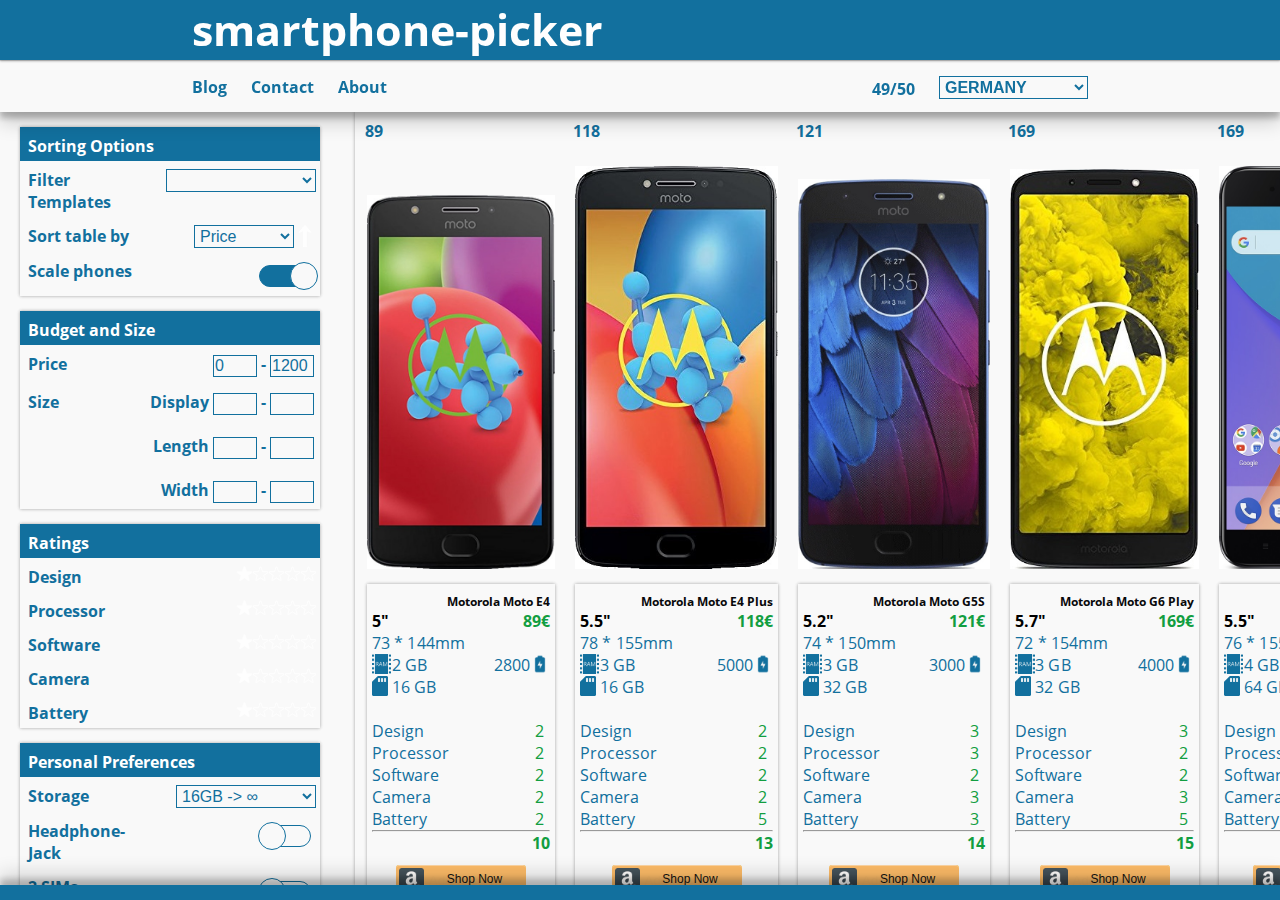
<file: index.html>
<!DOCTYPE html>
<html>

<head>
  <meta http-equiv="content-type" content="text/html; charset=UTF-8">
  <meta name="robots" content="noindex, nofollow">
  <meta name="googlebot" content="noindex, nofollow">
  <meta name="viewport" content="width=device-width, initial-scale=.5">

  <script type="text/javascript" src="scripts/main.js"></script>
  <link rel="stylesheet" type="text/css" href="css/style.css">

  <title>smartphone-picker</title>

</head>

<body>
  <div class="box">
    <div class="logo row header">
      <a class="logo-text" href="index.html">
        <span class="">smartphone</span>-picker
      </a>
    </div>
    <div class="main-menu row header">
      <div class="main-menu-text">
        <div style="float: left;">
          <ul>
            <li>
              <a class="main-menu-link" href="https://blog.smartphone-picker.com/">Blog</a>
            </li>
            <li>
              <a class="main-menu-link" href="mailto:admin@smartphone-picker.com">Contact</a>
            </li>
            <li>
              <a class="main-menu-link" href="sites/about.html">About</a>
            </li>
          </ul>
        </div>
        <div style="float: right;">
          <ul>
            <li>
              <a id="smartphoneCount" class="smartphoneCount" style="vertical-align: middle">100</a>
            </li>
            <li>
              <select id="countryInput" class="countryInput">
                <option value="de" selected>GERMANY</option>
                <option value="com">UNITED STATES</option>
              </select>
            </li>
          </ul>
        </div>
      </div>
    </div>


    <div class="bodydiv ">



      <div class="filterdiv settingsdiv row content">
        <div>
          <table style="width: 100%;" class="settingsTable">
            <thead>

              <tr>
                <th colspan="2">Sorting Options</th>
              </tr>
              <tr>
                <th>Filter Templates</th>
                <th>
                  <select id="filterTemplates" class="filterTemplates">
                    <option value="" selected="selected"></option>
                    <option value="justGood">Good smartphones from all price ranges.</option>
                    <option value="small">Smartphones made for small hands.</option>
                    <option value="big">Smartphones made for freaky big hands.</option>
                    <option value="cheap">Smartphones for small budgets.</option>
                  </select>
                </th>
              </tr>
              <tr>
                <th>Sort table by</th>
                <th>
                  <input type="image" src="images/sort_arrows.png" id="sorting_order" class="sorting_order" height="22px" width="22px" alt="Submit"
                  />

                  <select id="filterInput" class="filterselect">
                    <option value="price" selected="selected">Price</option>
                    <option value="length">Body-Size</option>
                    <option value="display">Screen-Size</option>
                    <option value="totalscore">Total Score</option>
                  </select>
                </th>
              </tr>
              <tr>
                <th>Scale phones</th>
                <th>
                  <input type="checkbox" id="scaleInput" class="cbx hidden rating_updater" checked="" />
                  <label for="scaleInput" class="lbl"></label>
                </th>
              </tr>

            </thead>
          </table>
          <table style="width: 100%;" class="settingsTable">
            <thead>

              <tr>
                <th colspan="2">Budget and Size</th>
              </tr>

              <tr>
                <th>Price</th>
                <th>
                  <div style="float:right; margin: 2px;">
                    <input id="price_maximum_1" name="price_maximum_1" class="smallInput rating_updater" size="2" type="text" placeholder="1200">
                  </div>
                  <div style="float:right; margin-right: 2px; margin-left: 2px; color: #12709e;">
                    <p>-</p>
                  </div>
                  <div style="float:right; margin: 2px;">
                    <input id="price_minimum_1" name="price_minimum_1" class="smallInput rating_updater" maxlength="4" type="text" placeholder="0">
                  </div>
                </th>
              </tr>



              <tr>
                <th>Size</th>
                <th>

                  <div style="float:right; margin: 2px;">
                    <input id="size_maximum_1" name="size_maximum_1" class="smallInput rating_updater" size="2" type="text">
                  </div>
                  <div style="float:right; margin-right: 2px; margin-left: 2px; color: #12709e;">
                    <p>-</p>
                  </div>
                  <div style="float:right; margin: 2px;">
                    <input id="size_minimum_1" name="size_minimum_1" class="smallInput rating_updater" size="2" type="text">
                  </div>

                  <div style="float:right; margin-right: 2px; margin-left: 2px; color: #12709e;">
                    <p>Display</p>
                  </div>

                  <br>
                  <br>
                  <div style="float:right; margin: 2px;">
                    <input id="size_maximum_2" name="size_maximum_2" class="smallInput rating_updater" size="2" type="text">
                  </div>
                  <div style="float:right; margin-right: 2px; margin-left: 2px; color: #12709e;">
                    <p>-</p>
                  </div>
                  <div style="float:right; margin: 2px;">
                    <input id="size_minimum_2" name="size_minimum_2" class="smallInput rating_updater" size="2" type="text">
                  </div>

                  <div style="float:right; margin-right: 2px; margin-left: 2px; color: #12709e;">
                    <p>Length</p>
                  </div>

                  <br>
                  <br>

                  <div style="float:right; margin: 2px;">
                    <input id="size_maximum_3" name="size_maximum_3" class="smallInput rating_updater" size="2" type="text">
                  </div>
                  <div style="float:right; margin-right: 2px; margin-left: 2px; color: #12709e;">
                    <p>-</p>
                  </div>
                  <div style="float:right; margin: 2px;">
                    <input id="size_minimum_3" name="size_minimum_3" class="smallInput rating_updater" size="2" type="text">
                  </div>

                  <div style="float:right; margin-right: 2px; margin-left: 2px; color: #12709e;">
                    <p>Width</p>
                  </div>
                </th>
              </tr>

            </thead>
          </table>
          <table style="width: 100%;" class="settingsTable">
            <thead>

              <tr>
                <th colspan="2">Ratings</th>
              </tr>

              <tr>
                <th>Design</th>
                <th>
                  <span class="rating">
                    <input class="rating-input rating_updater" id="design-input-1-5" name="design-input-1" value="5" type="radio">
                    <label for="design-input-1-5" class="rating-star"></label>
                    <input class="rating-input rating_updater" id="design-input-1-4" name="design-input-1" value="4" type="radio">
                    <label for="design-input-1-4" class="rating-star"></label>
                    <input class="rating-input rating_updater" id="design-input-1-3" name="design-input-1" value="3" type="radio">
                    <label for="design-input-1-3" class="rating-star"></label>
                    <input class="rating-input rating_updater" id="design-input-1-2" name="design-input-1" value="2" type="radio">
                    <label for="design-input-1-2" class="rating-star"></label>
                    <input class="rating-input rating_updater" id="design-input-1-1" name="design-input-1" value="1" type="radio" checked="checked">
                    <label for="design-input-1-1" class="rating-star first-rating-star" style="background-position: 0 0;"></label>
                  </span>
                </th>
              </tr>
              <tr>
                <th>Processor</th>
                <th>
                  <span class="rating">
                    <input class="rating-input rating_updater" id="processor-input-1-5" name="processor-input-1" value="5" type="radio">
                    <label for="processor-input-1-5" class="rating-star"></label>
                    <input class="rating-input rating_updater" id="processor-input-1-4" name="processor-input-1" value="4" type="radio">
                    <label for="processor-input-1-4" class="rating-star"></label>
                    <input class="rating-input rating_updater" id="processor-input-1-3" name="processor-input-1" value="3" type="radio">
                    <label for="processor-input-1-3" class="rating-star"></label>
                    <input class="rating-input rating_updater" id="processor-input-1-2" name="processor-input-1" value="2" type="radio">
                    <label for="processor-input-1-2" class="rating-star"></label>
                    <input class="rating-input rating_updater" id="processor-input-1-1" name="processor-input-1" value="1" type="radio" checked="checked">
                    <label for="processor-input-1-1" class="rating-star first-rating-star" style="background-position: 0 0;"></label>
                  </span>
                </th>
              </tr>
              <tr>
                <th>Software</th>
                <th>
                  <span class="rating">
                    <input class="rating-input rating_updater" id="updates-input-1-5" name="updates-input-1" value="5" type="radio">
                    <label for="updates-input-1-5" class="rating-star"></label>
                    <input class="rating-input rating_updater" id="updates-input-1-4" name="updates-input-1" value="4" type="radio">
                    <label for="updates-input-1-4" class="rating-star"></label>
                    <input class="rating-input rating_updater" id="updates-input-1-3" name="updates-input-1" value="3" type="radio">
                    <label for="updates-input-1-3" class="rating-star"></label>
                    <input class="rating-input rating_updater" id="updates-input-1-2" name="updates-input-1" value="2" type="radio">
                    <label for="updates-input-1-2" class="rating-star"></label>
                    <input class="rating-input rating_updater" id="updates-input-1-1" name="updates-input-1" value="1" type="radio" checked="checked">
                    <label for="updates-input-1-1" class="rating-star first-rating-star" style="background-position: 0 0;"></label>
                  </span>
                </th>
              </tr>
              <tr>
                <th>Camera</th>
                <th>
                  <span class="rating">
                    <input class="rating-input rating_updater" id="camera-input-1-5" name="camera-input-1" value="5" type="radio">
                    <label for="camera-input-1-5" class="rating-star"></label>
                    <input class="rating-input rating_updater" id="camera-input-1-4" name="camera-input-1" value="4" type="radio">
                    <label for="camera-input-1-4" class="rating-star"></label>
                    <input class="rating-input rating_updater" id="camera-input-1-3" name="camera-input-1" value="3" type="radio">
                    <label for="camera-input-1-3" class="rating-star"></label>
                    <input class="rating-input rating_updater" id="camera-input-1-2" name="camera-input-1" value="2" type="radio">
                    <label for="camera-input-1-2" class="rating-star"></label>
                    <input class="rating-input rating_updater" id="camera-input-1-1" name="camera-input-1" value="1" type="radio" checked="checked">
                    <label for="camera-input-1-1" class="rating-star first-rating-star" style="background-position: 0 0;"></label>
                  </span>
                </th>
              </tr>
              <tr>
                <th>Battery</th>
                <th>
                  <span class="rating">
                    <input class="rating-input rating_updater" id="battery-input-1-5" name="battery-input-2" value="5" type="radio">
                    <label for="battery-input-1-5" class="rating-star"></label>
                    <input class="rating-input rating_updater" id="battery-input-1-4" name="battery-input-2" value="4" type="radio">
                    <label for="battery-input-1-4" class="rating-star"></label>
                    <input class="rating-input rating_updater" id="battery-input-1-3" name="battery-input-2" value="3" type="radio">
                    <label for="battery-input-1-3" class="rating-star"></label>
                    <input class="rating-input rating_updater" id="battery-input-1-2" name="battery-input-2" value="2" type="radio">
                    <label for="battery-input-1-2" class="rating-star"></label>
                    <input class="rating-input rating_updater" id="battery-input-1-1" name="battery-input-2" value="1" type="radio" checked="checked">
                    <label for="battery-input-1-1" class="rating-star first-rating-star" style="background-position: 0 0;"></label>
                  </span>
                </th>
              </tr>

            </thead>
          </table>
          <table style="width: 100%;" class="settingsTable">
            <thead>

              <tr>
                <th colspan="2">Personal Preferences</th>
              </tr>

              <tr>
                <th>Storage</th>
                <th>
                  <select id="storageInput" class="storageInput rating_updater">
                    <option value="16" selected="selected">16GB -&gt; ∞</option>
                    <option value="32">32GB -&gt; ∞</option>
                    <option value="64">64GB -&gt; ∞</option>
                    <option value="128">128GB -&gt; ∞</option>
                    <option value="256">256GB -&gt; ∞</option>
                  </select>
                </th>
              </tr>


              <tr>
                <th>Headphone-
                  <br>Jack</th>
                <th>
                  <input type="checkbox" id="jackInput" class="cbx hidden rating_updater" />
                  <label for="jackInput" class="lbl filterselect"></label>
                </th>
              </tr>
              <tr>
                <th>2 SIMs</th>
                <th>
                  <input type="checkbox" id="simCardInput" class="cbx hidden rating_updater" />
                  <label for="simCardInput" class="lbl filterselect"></label>
                </th>
              </tr>
              <tr>
                <th>SD Slot</th>
                <th>
                  <input type="checkbox" id="sdSlotInput" class="cbx hidden rating_updater" />
                  <label for="sdSlotInput" class="lbl filterselect"></label>
                </th>
              </tr>
              <tr>
                <th>No notch</th>
                <th>
                  <input type="checkbox" id="notchInput" class="cbx hidden rating_updater" />
                  <label for="notchInput" class="lbl filterselect"></label>
                </th>
              </tr>
              <tr>
                <th>Waterproof</th>
                <th>
                  <select id="waterproofInput" class="rating_updater" style="width:80%;">
                    <option value="" selected="selected"></option>
                    <option value="4">IP X4 Splashing water</option>
                    <option value="7">IP X7 Immersion up to 1m</option>
                    <option value="8">IP X8 Immersion beyond 1m</option>
                  </select>
                </th>
              </tr>


            </thead>
          </table>
        </div>
      </div>

      <div style="overflow-x:auto;" class="itemsdiv row content">
        <table id="myTable" class="itemsTable">
          <thead>
            <tr>
              <th></th>
              <th></th>
              <th></th>
              <th></th>
              <th></th>
              <th></th>
              <th></th>
              <th></th>
              <th></th>
              <th></th>
              <th></th>
              <th></th>
              <th></th>
              <th></th>
              <th></th>
              <th></th>
              <th></th>
              <th></th>
              <th></th>
              <th></th>
              <th></th>
              <th></th>
              <th></th>
              <th></th>
              <th></th>
              <th></th>
              <th></th>
              <th></th>
              <th></th>
              <th></th>
              <th></th>
              <th></th>
              <th></th>
              <th></th>
              <th></th>
              <th></th>
              <th></th>
              <th></th>
              <th></th>
              <th></th>
              <th></th>
              <th></th>
              <th></th>
            </tr>
          </thead>
          <tbody>
          </tbody>
        </table>
      </div>

    </div>

    <div class="logo-bottom row header">
    </div>
  </div>
</body>

</html>
</file>
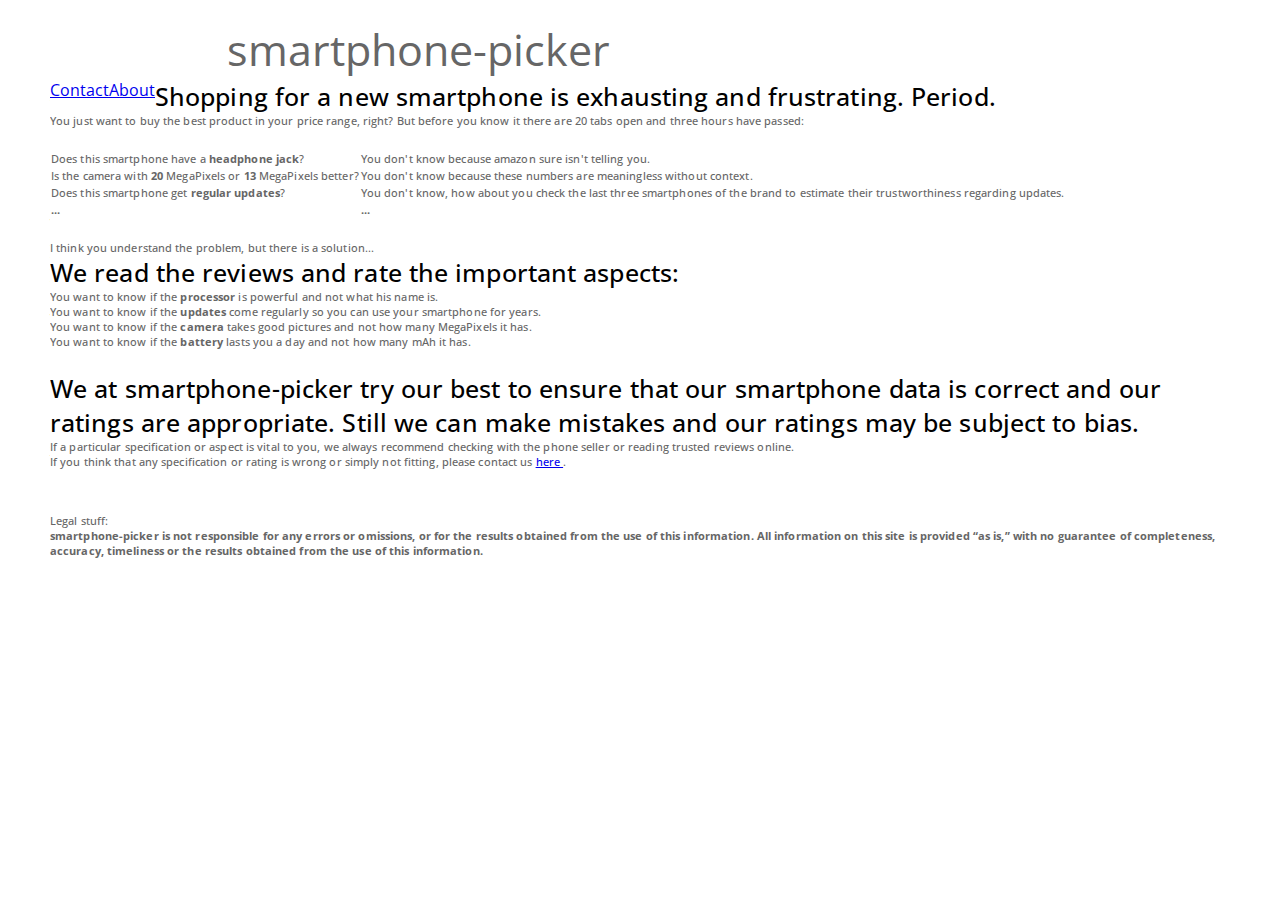
<file: about.html>
<!DOCTYPE html>
<html>

<head>
  <meta http-equiv="content-type" content="text/html; charset=UTF-8">
  <meta name="robots" content="noindex, nofollow">
  <meta name="googlebot" content="noindex, nofollow">
  <meta name="viewport" content="width=device-width, initial-scale=1">

  <script type="text/javascript" src="main.js"></script>
  <link rel="stylesheet" type="text/css" href="style.css">
  <link href="https://fonts.googleapis.com/css?family=Open+Sans" rel="stylesheet" type="text/css">

  <title>Smartphone-Picker</title>

</head>

<body>
  <div style="text-align:left; margin-left: 15%;">
    <a class="btn btn-link" href="index.html" style="font-size: 43.2px; text-decoration: none; color: #666;">
                      smartphone-picker
                  </a>
  </div>
  <div class="main-menu">
    <div class="main-menu-text">

      <div class="float">
        <a class="" href="mailto:admin@smartphone-picker.com">
                          Contact
                      </a>
      </div>

      <div class="float">
        <a class="" href="about.html">
                          About
                      </a>
      </div>

    </div>
  </div>
  <div class="description">
    <p style="font-size:25px; color:black;">Shopping for a new smartphone is exhausting and frustrating. Period.</p>
    <p> You just want to buy the best product in your price range, right? But before you know it there are 20 tabs open and three hours have passed:</p>
    <br>
    <table class="youdontknow">
      <tbody>
        <tr>
          <td>
            <p>Does this smartphone have a <span style="font-weight:bold">headphone jack</span>?</p>
          </td>
          <td>
            <p>You don't know because amazon sure isn't telling you.</p>
          </td>
        </tr>
        <tr>
          <td>
            <p>Is the camera with <span style="font-weight:bold">20</span> MegaPixels or <span style="font-weight:bold">13</span> MegaPixels better?</p>
          </td>
          <td>
            <p>You don't know because these numbers are meaningless without context.</p>
          </td>
        </tr>
        <tr>
          <td>
            <p>Does this smartphone get <span style="font-weight:bold">regular updates</span>?</p>
          </td>
          <td>
            <p> You don't know, how about you check the last three smartphones of the brand to estimate their trustworthiness regarding updates.</p>
          </td>
        </tr>
        <tr>
          <td>
            <p><span style="font-weight:bold">...</span></p>
          </td>
          <td>
            <p><span style="font-weight:bold">...</span></p>
          </td>
        </tr>
      </tbody>
    </table>



    <br>
    <p>I think you understand the problem, but there is a solution...</p>
    <p style="font-size:25px; color:black;">We read the reviews and rate the important aspects:</p>
    <p>You want to know if the <span style="font-weight:bold">processor</span> is powerful and not what his name is. </p>
    <p>You want to know if the <span style="font-weight:bold">updates</span> come regularly so you can use your smartphone for years.</p>
    <p>You want to know if the <span style="font-weight:bold">camera</span> takes good pictures and not how many MegaPixels it has.</p>
    <p>You want to know if the <span style="font-weight:bold">battery</span> lasts you a day and not how many mAh it has. </p>
  </div>
  <br>
  <div class="description">
    <p style="font-size:25px; color:black;">We at smartphone-picker try our best to ensure that our smartphone data is correct and our ratings are appropriate. Still we can make mistakes and our ratings may be subject to bias.</p>
    <p>If a particular specification or aspect is vital to you, we always recommend checking with the phone seller or reading trusted reviews online.</p>
    <p>If you think that any specification or rating is wrong or simply not fitting, please contact us <a class="" href="mailto:admin@smartphone-picker.com">
                      here
                  </a> .
    </p>
    <br>
    <br>
    <p>Legal stuff: </p>
    <p><span style="font-weight:bold">smartphone-picker is not responsible for any errors or omissions, or for the results obtained from the use of this information. All information on this site is provided “as is,” with no guarantee of completeness, accuracy, timeliness or the results
      obtained from the use of this information.</span></p>
  </div>



</body>

</html>
</file>
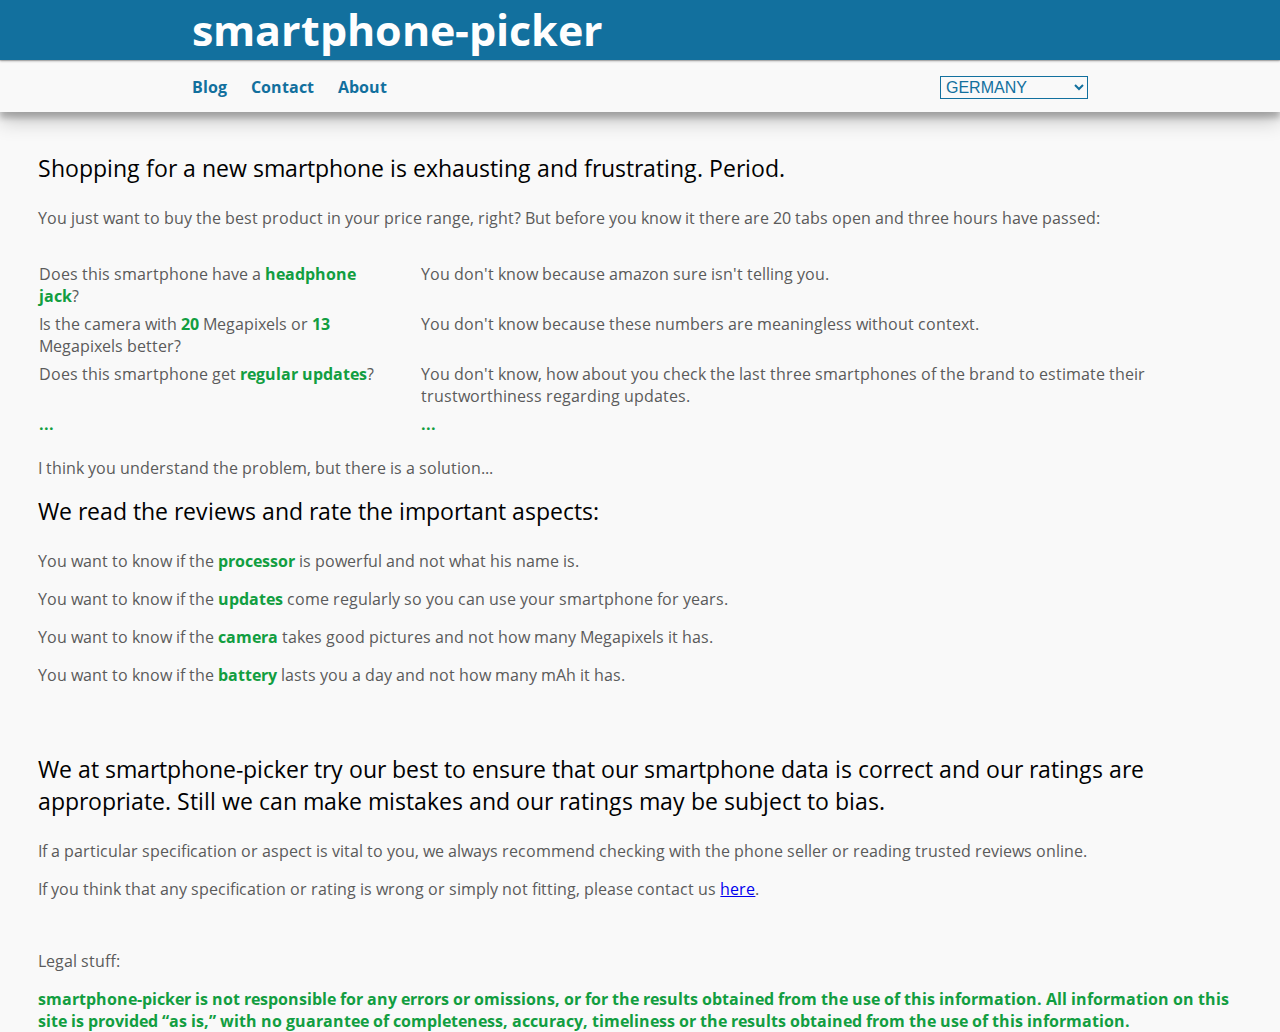
<file: sites/about.html>
<!DOCTYPE html>
<html>

<head>
  <meta http-equiv="content-type" content="text/html; charset=UTF-8">
  <meta name="robots" content="noindex, nofollow">
  <meta name="googlebot" content="noindex, nofollow">
  <meta name="viewport" content="width=device-width, initial-scale=1">

  <script type="text/javascript" src="../scripts/main.js"></script>
  <link rel="stylesheet" type="text/css" href="../css/style.css">

  <title>smartphone-picker</title>

</head>

<body>
  <div class="box">
    <div class="logo row header">
      <a class="logo-text" href="../index.html">
                      <span class="">smartphone</span>-picker
                  </a>
    </div>
    <div class="main-menu row header">
      <div class="main-menu-text">
        <div style="float: left;">
          <ul>
            <li>
              <a class="main-menu-link" href="https://blog.smartphone-picker.com/">Blog</a>
            </li>
            <li>
              <a class="main-menu-link" href="mailto:admin@smartphone-picker.com">Contact</a>
            </li>
            <li>
              <a class="main-menu-link" href="sites/about.html">About</a>
            </li>
          </ul>
        </div>
        <div style="float: right;">
          <ul>
            <li>
              <select id="countryInput" class="heavy">
              <option value="de" selected>GERMANY</option>
              <option value="com">UNITED STATES</option>
            </select>
            </li>
          </ul>
        </div>
      </div>
    </div>




    <div class="description">
      <div>
        <p style="font-size:23px; color:black;">Shopping for a new smartphone is exhausting and frustrating. Period.</p>
        <p> You just want to buy the best product in your price range, right? But before you know it there are 20 tabs open and three hours have passed:</p>
        <br>
        <table class="youdontknow">
          <tbody>
            <tr>
              <td>
                <p>Does this smartphone have a <span class="accentColor" style="font-weight:bold">headphone jack</span>?</p>
              </td>
              <td>
                <p>You don't know because amazon sure isn't telling you.</p>
              </td>
            </tr>
            <tr>
              <td>
                <p>Is the camera with <span class="accentColor" style="font-weight:bold">20</span> Megapixels or <span class="accentColor" style="font-weight:bold">13</span> Megapixels better?</p>
              </td>
              <td>
                <p>You don't know because these numbers are meaningless without context.</p>
              </td>
            </tr>
            <tr>
              <td>
                <p>Does this smartphone get <span class="accentColor" style="font-weight:bold">regular updates</span>?</p>
              </td>
              <td>
                <p> You don't know, how about you check the last three smartphones of the brand to estimate their trustworthiness regarding updates.</p>
              </td>
            </tr>
            <tr>
              <td>
                <p><span class="accentColor" style="font-weight:bold">...</span></p>
              </td>
              <td>
                <p><span class="accentColor" style="font-weight:bold">...</span></p>
              </td>
            </tr>
          </tbody>
        </table>



        <br>
        <p>I think you understand the problem, but there is a solution...</p>
        <p style="font-size:23px; color:black;">We read the reviews and rate the important aspects:</p>
        <p>You want to know if the <span class="accentColor" style="font-weight:bold">processor</span> is powerful and not what his name is. </p>
        <p>You want to know if the <span class="accentColor" style="font-weight:bold">updates</span> come regularly so you can use your smartphone for years.</p>
        <p>You want to know if the <span class="accentColor" style="font-weight:bold">camera</span> takes good pictures and not how many Megapixels it has.</p>
        <p>You want to know if the <span class="accentColor" style="font-weight:bold">battery</span> lasts you a day and not how many mAh it has. </p>
        <br>
        <br>
        <br>
        <div>
          <p style="font-size:23px; color:black;">We at smartphone-picker try our best to ensure that our smartphone data is correct and our ratings are appropriate. Still we can make mistakes and our ratings may be subject to bias.</p>
          <p>If a particular specification or aspect is vital to you, we always recommend checking with the phone seller or reading trusted reviews online.</p>
          <p>If you think that any specification or rating is wrong or simply not fitting, please contact us <a class="" href="mailto:admin@smartphone-picker.com">
                      here</a>.
          </p>
          <br>
          <br>
          <p>Legal stuff: </p>
          <p><span class="accentColor" style="font-weight:bold">smartphone-picker is not responsible for any errors or omissions, or for the results obtained from the use of this information. All information on this site is provided “as is,” with no guarantee of completeness, accuracy, timeliness or the results
      obtained from the use of this information.</span></p>
        </div>
      </div>
    </div>
  </div>
</body>

</html>
</file>
<file: css/style.css>
@font-face
{
font-family : "Open Sans2";
font-weight : 300;
font-style : normal;
src : local("Open Sans Light"), local("OpenSans-Light"), url("./fonts/open-sans-v15-latin-ext_latin-300.woff2") format("woff2"), url("./fonts/open-sans-v15-latin-ext_latin-300.woff") format("woff");
}
/* open-sans-regular - latin-ext_latin */
@font-face
{
font-family : "Open Sans2";
font-weight : 400;
font-style : normal;
src : local("Open Sans Regular"), local("OpenSans-Regular"), url("./fonts/open-sans-v15-latin-ext_latin-regular.woff2") format("woff2"), url("./fonts/open-sans-v15-latin-ext_latin-regular.woff") format("woff");
}
/* open-sans-600 - latin-ext_latin */
@font-face
{
font-family : "Open Sans2";
font-weight : 600;
font-style : normal;
src : local("Open Sans SemiBold"), local("OpenSans-SemiBold"), url("./fonts/open-sans-v15-latin-ext_latin-600.woff2") format("woff2"), url("./fonts/open-sans-v15-latin-ext_latin-600.woff") format("woff");
}
/* open-sans-700 - latin-ext_latin */
@font-face
{
font-family : "Open Sans2";
font-weight : 700;
font-style : normal;
src : local("Open Sans Bold"), local("OpenSans-Bold"), url("./fonts/open-sans-v15-latin-ext_latin-700.woff2") format("woff2"), url("./fonts/open-sans-v15-latin-ext_latin-700.woff") format("woff");
}
/* open-sans-800 - latin-ext_latin */
@font-face
{
font-family : "Open Sans2";
font-weight : 800;
font-style : normal;
src : local("Open Sans ExtraBold"), local("OpenSans-ExtraBold"), url("./fonts/open-sans-v15-latin-ext_latin-800.woff2") format("woff2"), url("./fonts/open-sans-v15-latin-ext_latin-800.woff") format("woff");
}


body
{
font-family : "Open Sans2", sans-serif;
min-width : 800px;
margin : 0;
background-color : rgb(249, 249, 249);
}

.box
{
height : 100%;
}

table
{
border-spacing : 0;
}

table p
{
margin : auto;
}

.settingsTable
{
margin-bottom : 15px;
transition : all .3s cubic-bezier(.25, .8, .25, 1);
background : rgb(249, 249, 249);
box-shadow : 0 0 4px rgba(0, 0, 0, .12), 0 0 3px rgba(0, 0, 0, .24);
}

.settingsTable:hover
{
box-shadow : 0 0 10px rgba(0, 0, 0, .16), 0 0 10px rgba(0, 0, 0, .23);
}

.settingsTable thead tr:first-child th
{
vertical-align : top;
color : white;
background : #12709E;
}

.settingsTable th
{
vertical-align : top;
}

th
{
padding-right : 0;
padding-left : 0;
text-align : left;
letter-spacing : 0;
color : #12709E;
}

.description
{
font-size : 12px;
margin : 40px 3% 30px;
}

.description p
{
margin-top : 0;
}
@media only screen and (min-width: 1300px)
{
.description
{
margin : 40px 15% 10px;
}
}

.description p
{
font-size : 16px;
color : #5B5B5B;
}

.youdontknow tbody tr td
{
padding-right : 20px;
padding-bottom : 5px;
}

.main-menu-link
{
font-weight : bold;
text-decoration : none;
color : #12709E;
}

.footer
{
flex : 0 1 40px;
}

.main-menu
{
box-sizing : border-box;
position : relative;
z-index : 10;
height : 52px;
margin-top : 0;
padding-top : 5px;
padding-bottom : 10px;
border-top : 1px solid #DCDCDC;
outline-color : rgb(102, 102, 102);
background-color : rgb(249, 249, 249);
box-shadow : 0 10px 20px rgba(0, 0, 0, .19), 0 6px 6px rgba(0, 0, 0, .23);
}

.main-menu-text
{
margin-right : 15%;
margin-left : 15%;
padding-top : 10px;
padding-bottom : 10px;
vertical-align : middle;
/* the same as your div height */
}

.main-menu-text ul
{
position : relative;
margin : 0;
padding : 0;
list-style : none;
}

.main-menu-text li
{
display : inline-block;
}

.main-menu-text a
{
padding-right : 20px;
}

input[type=checkbox]
{
position : absolute;
top : -9999px;
left : -9999px;
}

.smartphone-name
{
float : right;
font-size : 12px;
font-weight : bold;
margin-top : 4px;
text-align : center;
color : #08080A;
}

.qtip-img
{
vertical-align : bottom;
width : auto;
height : auto;
max-height : 400px;
cursor : pointer;
}

.accentColor
{
color : #129E41;
}

.smartphoneCount{
        font-weight : bold;
        color:     #12709E;
}

.countryInput
{
float: none;
font-weight : bold;
}

.logo
{
box-sizing : border-box;
font-weight : bold;
position : relative;
z-index : 20;
height : 60px;
padding-top : 0;
padding-left : 15%;
text-align : left;
background-color : #12709E;
box-shadow : 0 1px 3px rgba(0, 0, 0, .12), 0 1px 2px rgba(0, 0, 0, .24);
}

.logo-text
{
font-size : 43.2px;
text-decoration : none;
color : #FEFEFE;
}

.logo-bottom
{
box-sizing : border-box;
font-weight : bold;
position : relative;
z-index : 20;
height : 15px;
padding-top : 10px;
padding-left : 15%;
text-align : left;
background-color : #12709E;
box-shadow : 0 -10px 20px rgba(0, 0, 0, .19), 0 -6px 6px rgba(0, 0, 0, .23);
}

.settingsdiv thead > tr > th
{
font-size : 16px;
font-weight : bold;
padding : 8px 8px 4px;
}

.settingsdiv thead > tr > th:nth-child(2)
{
padding-right : 4px;
}

.settingsdiv tbody tr td
{
padding : 8px;
vertical-align : top;
}

.youdontknow td
{
vertical-align : top;
}

.filterdiv
{
box-sizing : border-box;
position : relative;
float : left;
overflow-y : auto;
width : 320px;
margin-left : 10px;
padding-top : 15px;
padding-right : 10px;
padding-left : 10px;
background-color : rgb(249, 249, 249);
}

.filterdiv thead th:nth-child(2)
{
background-color : rgb(249, 249, 249);
}

.sideBarText
{
font-weight : bold;
}

.itemsdiv
{
position : relative;
float : right;
flex : 1;
margin-left : 25px;

/* grow */
padding-right : 25px;
transition : all .3s cubic-bezier(.25, .8, .25, 1);
box-shadow : 0 0 4px rgba(0, 0, 0, .12), 0 0 3px rgba(0, 0, 0, .24);
}

.itemsdiv:hover
{
box-shadow : 0 0 10px rgba(0, 0, 0, .16), 0 0 10px rgba(0, 0, 0, .23);
}


.itemsTable > tbody > tr
{
padding : 0;
}

.itemsTable > tbody > tr > td:first-child
{
font-weight : bold;
color : #12709E;
}

.itemsTable > thead > tr > th:not(:empty)
{
font-weight : bold;
padding-left : 8px;
padding-top : 8px;
vertical-align : top;
color : #12709E;
}





.itemsTable > thead > tr > th:last-child
{
width : 100%;
}


.filterselect
{
width : 100px;
color : #12709E;
background-color : rgb(249, 249, 249);
}

.filterTemplates{
        width : 150px;  
}

.storageInput
{
width : 80%;
}

.detailwindow
{
box-sizing : border-box;
width : 100%;
padding : 5px;
margin-top : 15px;
box-shadow : 0 0 4px rgba(0, 0, 0, .12), 0 0 3px rgba(0, 0, 0, .24);
}

.detailrating
{
float : right;
color : #129E41;
width : 15px;
}

.detailratingdescription
{
color : #12709E;
float : left;
}

.colorpicker
{
float : right;
width : 20px;
height : 20px;
-webkit-border-radius : 25px;
   -moz-border-radius : 25px;
        border-radius : 25px;
background : red;
}

.btn-color
{
display : none;
float : right;
border : none;
font-weight : 400;
position : relative;
border-radius : 3px;
-webkit-box-shadow : 1px 1px 2px rgba(0,0,0,.3);
        box-shadow : 1px 1px 2px rgba(0,0,0,.3);
-webkit-transition : all .4s cubic-bezier(0,0,.2,1);
     -o-transition : all .4s cubic-bezier(0,0,.2,1);
        transition : all .4s cubic-bezier(0,0,.2,1);
margin-bottom : 0;
text-align : center;
vertical-align : middle;
touch-action : manipulation;
cursor : pointer;
white-space : nowrap;
padding : 0;
font-size : 13px;
line-height : 1.846;
user-select : none;
}

h3
{
font-family : "Open Sans2", sans-serif;
font-size : 16px;
font-weight : normal;
margin : 0;
letter-spacing : .1px;
color : #12709E;
}

.priceTiers
{
font-family : "Open Sans2", sans-serif;
font-size : 16px;
padding-left : 8px;
vertical-align : top;
letter-spacing : .1px;
text-rendering : optimizeLegibility;
}

.smartphonecells
{
padding-right : 10px;
padding-left : 10px;
padding-bottom : 0;
vertical-align : top;
transition : all .3s cubic-bezier(.25, .8, .25, 1);
}


.smallInput
{
float : left;
width : 40px;
}

.rating
{
float : right;
}

.float
{
float : left;
}

.padding-none
{
padding : 0;
}

body, html
{
height : 100%;
margin : 0;
}

.bodydiv
{
z-index : 0;
display : flex;
height : calc(100% - 127px);
}

h1, h2, h4
{
margin : 0;
}

hr
{
margin-top : 0;
margin-bottom : 0;
}

.rating
{
overflow : hidden;
}

.rating-input
{
width : 16px;
height : 16px;
margin : 0 0 0 -16px;
padding : 0;
opacity : 0;
}

radio
{
width : 16px;
height : 16px;
margin : 0 0 0 -16px;
padding : 0;
opacity : 0;
}

.rating-star
{
position : relative;
display : block;
float : right;
width : 16px;
height : 16px;
}

.rating-input:checked ~ .rating-star, .rating-star:hover, .rating-star:hover ~ .rating-star
{
background-position : 0 0;
}

.rating-input:checked ~ .rating-star, .rating:hover .rating-star:hover, .rating:hover .rating-star:hover ~ .rating-star
{
background-position : 0 0;
}

.rating-star, .rating:hover .rating-star
{
position : relative;
display : block;
width : 16px;
height : 16px;
background : url("../images/star.png") 0 -16px;
}

.a-icon-shop-now
{
position : absolute;
top : 3px;
left : 3px;
display : inline-block;
width : 25px;
height : 25px;
vertical-align : top;
background : 0 0;
}

.a-button
{
box-sizing : border-box;
display : block;
overflow : hidden;
width : 100%;
max-width : 130px;
height : 31px;
margin-top : 11px;
padding : 0;
cursor : pointer;
text-align : center;
text-decoration : none;
border-color : #FEBD69;
-webkit-border-radius : 3px;
   -moz-border-radius : 3px;
        border-radius : 3px;
background : #FEBD69;
}

.a-button-text
{
font-family : Arial, sans-serif;
font-size : 12px;
line-height : 29px;
position : relative;
z-index : 10;
display : block;
margin : 0;
padding : 0 2px 0 29px;
text-align : center;
white-space : nowrap;
text-decoration : none;
color : #111111;
border : 0;
background-color : transparent;
}

.a-button-input
{
position : absolute;
z-index : 20;
top : 0;
left : 0;
overflow : visible;
width : 100%;
height : 100%;
cursor : pointer;
opacity : .01;
border : 0;
background-color : #FEBD69;
}

.a-button-primary
{
border-color : #FEBD69;
background : #F0C14B;
}

.a-button-primary:active
{
border-color : #AA8326 #BF942A #BF942A;
}

.a-button-primary:hover
{
border-color : #C59F43 #AA8326 #957321;
}

.a-button-primary:focus
{
border-color : #E47911;
outline : 0                                                                                                    ;
-webkit-box-shadow : 0 0 3px rgba(228, 121, 17, .5);
   -moz-box-shadow : 0 0 3px rgba(228, 121, 17, .5);
        box-shadow : 0 0 3px rgba(228, 121, 17, .5);
}

.a-button-inner
{
position : relative;
display : block;
overflow : hidden;
height : 100%;
cursor : pointer;
text-align : center;
-webkit-border-radius : 3px;
   -moz-border-radius : 3px;
        border-radius : 3px;
}

.a-button-primary .a-button-inner
{
background : -webkit-gradient(linear, left top, left bottom, from(#F7DFA5), to(#F0C14B));
background : -webkit-linear-gradient(top, #F7DFA5, #F0C14B);
background :    -moz-linear-gradient(top, #F7DFA5, #F0C14B);
background :     -ms-linear-gradient(top, #F7DFA5, #F0C14B);
background :      -o-linear-gradient(top, #F7DFA5, #F0C14B);
background : #F3D078;
background-color : #FEBD69;
-webkit-box-shadow : 0 1px 0 rgba(255, 255, 255, .4) inset;
   -moz-box-shadow : 0 1px 0 rgba(255, 255, 255, .4) inset;
        box-shadow : 0 1px 0 rgba(255, 255, 255, .4) inset;
}

.a-button-primary:active .a-button-inner
{
background-color : #FEBD69;
background-image : none;
-webkit-box-shadow : 0 1px 3px rgba(0, 0, 0, .2) inset;
   -moz-box-shadow : 0 1px 3px rgba(0, 0, 0, .2) inset;
        box-shadow : 0 1px 3px rgba(0, 0, 0, .2) inset;
}

.a-button-primary:hover .a-button-inner
{
background : -webkit-gradient(linear, left top, left bottom, from(#F5D78E), to(#EEB933));
background : -webkit-linear-gradient(top, #F5D78E, #EEB933);
background :    -moz-linear-gradient(top, #F5D78E, #EEB933);
background :     -ms-linear-gradient(top, #F5D78E, #EEB933);
background :      -o-linear-gradient(top, #F5D78E, #EEB933);
background : #F1C860;
background-color : #F5D78E;
}

.wrapper
{
display : flex;
align-items : center;
justify-content : center;
width : 100%;
}

.rating-star
{
-webkit-transition : all .20s ease-in-out;
   -moz-transition : all .20s ease-in-out;
    -ms-transition : all .20s ease-in-out;
     -o-transition : all .20s ease-in-out;
}

.first-rating-star
{
-webkit-transition : none;
   -moz-transition : none;
    -ms-transition : none;
     -o-transition : none;
}

input[type=date], input[type=datetime], input[type=email], input[type=number], input[type=search], input[type=text], input[type=time], input[type=url], select, textarea
{
font-size : 16px;
float : right;
padding : 1px;
-webkit-transition : all .30s ease-in-out;
   -moz-transition : all .30s ease-in-out;
    -ms-transition : all .30s ease-in-out;
     -o-transition : all .30s ease-in-out;
color : #12709E;
border : 1px solid #12709E;
background-color : rgb(249, 249, 249);
}

input[type=date]:focus, input[type=datetime]:focus, input[type=email]:focus, input[type=number]:focus, input[type=search]:focus, input[type=text]:focus, input[type=time]:focus, input[type=url]:focus, select:focus, textarea:focus
{
border : 1px solid #12709E;
-webkit-box-shadow : 0 0 8px #12709E;
   -moz-box-shadow : 0 0 8px #12709E;
        box-shadow : 0 0 6px #12709E;
}

::-webkit-input-placeholder
{
/* WebKit, Blink, Edge */
color : #12709E;
}

:-moz-placeholder
{
opacity : 1;

/* Mozilla Firefox 4 to 18 */
color : #12709E;
}

::-moz-placeholder
{
opacity : 1;

/* Mozilla Firefox 19+ */
color : #12709E;
}

:-ms-input-placeholder
{
/* Internet Explorer 10-11 */
color : #12709E;
}

::-ms-input-placeholder
{
/* Microsoft Edge */
color : #12709E;
}

::placeholder
{
/* Most modern browsers support this now. */
color : #12709E;
}

.sorting_order
{
float : right;
transition : transform .8s ease;
vertical-align : middle;
}

.sorting_order:hover
{
background-color : #E1E1E1;
}

.lbl:after
{
box-sizing : border-box;
position : absolute;
top : -4px;
left : -2px;
display : block;
width : 28px;
height : 28px;
content : "";
transition : all .1s linear;
border : 1px solid #12709E;
border-radius : 100px;
background : rgb(249, 249, 249);
}

.lbl
{
position : relative;
display : block;
float : right;
width : 50px;
height : 20px;
margin : 5px;
cursor : pointer;
border : 1px solid #12709E;
border-radius : 100px;
}

.cbx:checked ~ label
{
border : 1px solid #12709E;
background : #12709E;
}

.cbx:checked ~ label:after
{
left : 30px;
border : 1px solid #12709E;
background : rgb(249, 249, 249);
}

.cbx:disabled ~ label
{
pointer-events : none;
background : #12709E;
}

.hidden
{
display : none;
}

.cbx:disabled ~ label:after
{
background : #12709E;
}
</file>
<file: style.css>
@import url(https://fonts.googleapis.com/css?family=Open+Sans);
body {
  font-family: 'Open Sans', sans-serif !important;
  color: #666;
}

table {
  table-layout: fixed;
  border-spacing: 0;
}

thead {
  background: #FAFAFA;
}

th {
  padding-right: 10px;
  padding-left: 0px;
  color: #666;
  border-bottom: 1px solid #F0F0F0;
  border-bottom-color: rgb(240, 240, 240);
  text-align: left;
  font-family: 'Open Sans', sans-serif !important;
  font-size: 11px;
  font-weight: 700;
  letter-spacing: .0px;
}

body {
  margin-left: 50px;
  margin-top: 20px;
  margin-right: 50px;
  margin-bottom: 50px;
}

.qtip-img {
  height: auto;
  width: auto;
  max-width: 300px;
  max-height: 400px;
}

.settingsdiv {
  border: 1px solid #F0F0F0;
  box-shadow: 0 5px 11px 0 rgba(0, 0, 0, .18), 0 4px 15px 0 rgba(0, 0, 0, .15);
  padding-bottom: 10px;
}

.settingsdiv thead tr th {
  vertical-align: top;
  padding: 8px;
}

.itemsdiv {
  margin-top: 20px;
  box-shadow: 0 5px 11px 0 rgba(0, 0, 0, .18), 0 4px 15px 0 rgba(0, 0, 0, .15);
}

.itemsTable {}

.itemsTable td {
  vertical-align: top;
}

.itemsTable thead tr th {
  vertical-align: top;
  padding: 8px;
}

.priceTiers {
  font-size: 13px;
  font-weight: 700;
  font-family: 'Open Sans',  !sans-serif important;
  letter-spacing: .1px;
  text-rendering: optimizeLegibility;
  padding: 8px;
  color: #2196F3;
}

.smallInput {
  width: 2em;
  float: left;
}

.rating {
  float: left;
}

.float {
  float: left;
}

.padding-none {
  padding-top: 0px;
  padding-right: 0px;
  padding-bottom: 0px;
  padding-left: 0px;
}

p {
  display: block;
  -webkit-margin-before: 0px;
  -webkit-margin-after: 0px;
  font-family: 'Open Sans', sans-serif !important;
  font-size: 11px;
  font-weight: 500;
  letter-spacing: .1px;
  margin: auto;
}

.rating {
  display: inline-block;
  overflow: hidden;
}

.rating-input {
  width: 16px;
  height: 16px;
  float: right;
  margin: 0 0 0 -16px;
  padding: 0;
  opacity: 0;
}

.rating_updater {}

radio {
  width: 16px;
  height: 16px;
  margin: 0 0 0 -16px;
  padding: 0;
  opacity: 0;
}

.rating-star {
  display: block;
  position: relative;
  width: 16px;
  height: 16px;
}

.rating-input:checked~.rating-star, .rating-star:hover, .rating-star:hover~.rating-star {
  background-position: 0 0;
}

.rating-input:checked~.rating-star, .rating:hover .rating-star:hover, .rating:hover .rating-star:hover~.rating-star {
  background-position: 0 0;
}

.rating-star, .rating:hover .rating-star {
  display: block;
  position: relative;
  width: 16px;
  height: 16px;
  background: url('https://www.everythingfrontend.com/samples/star-rating/star.png') 0 -16px;
}
</file>
